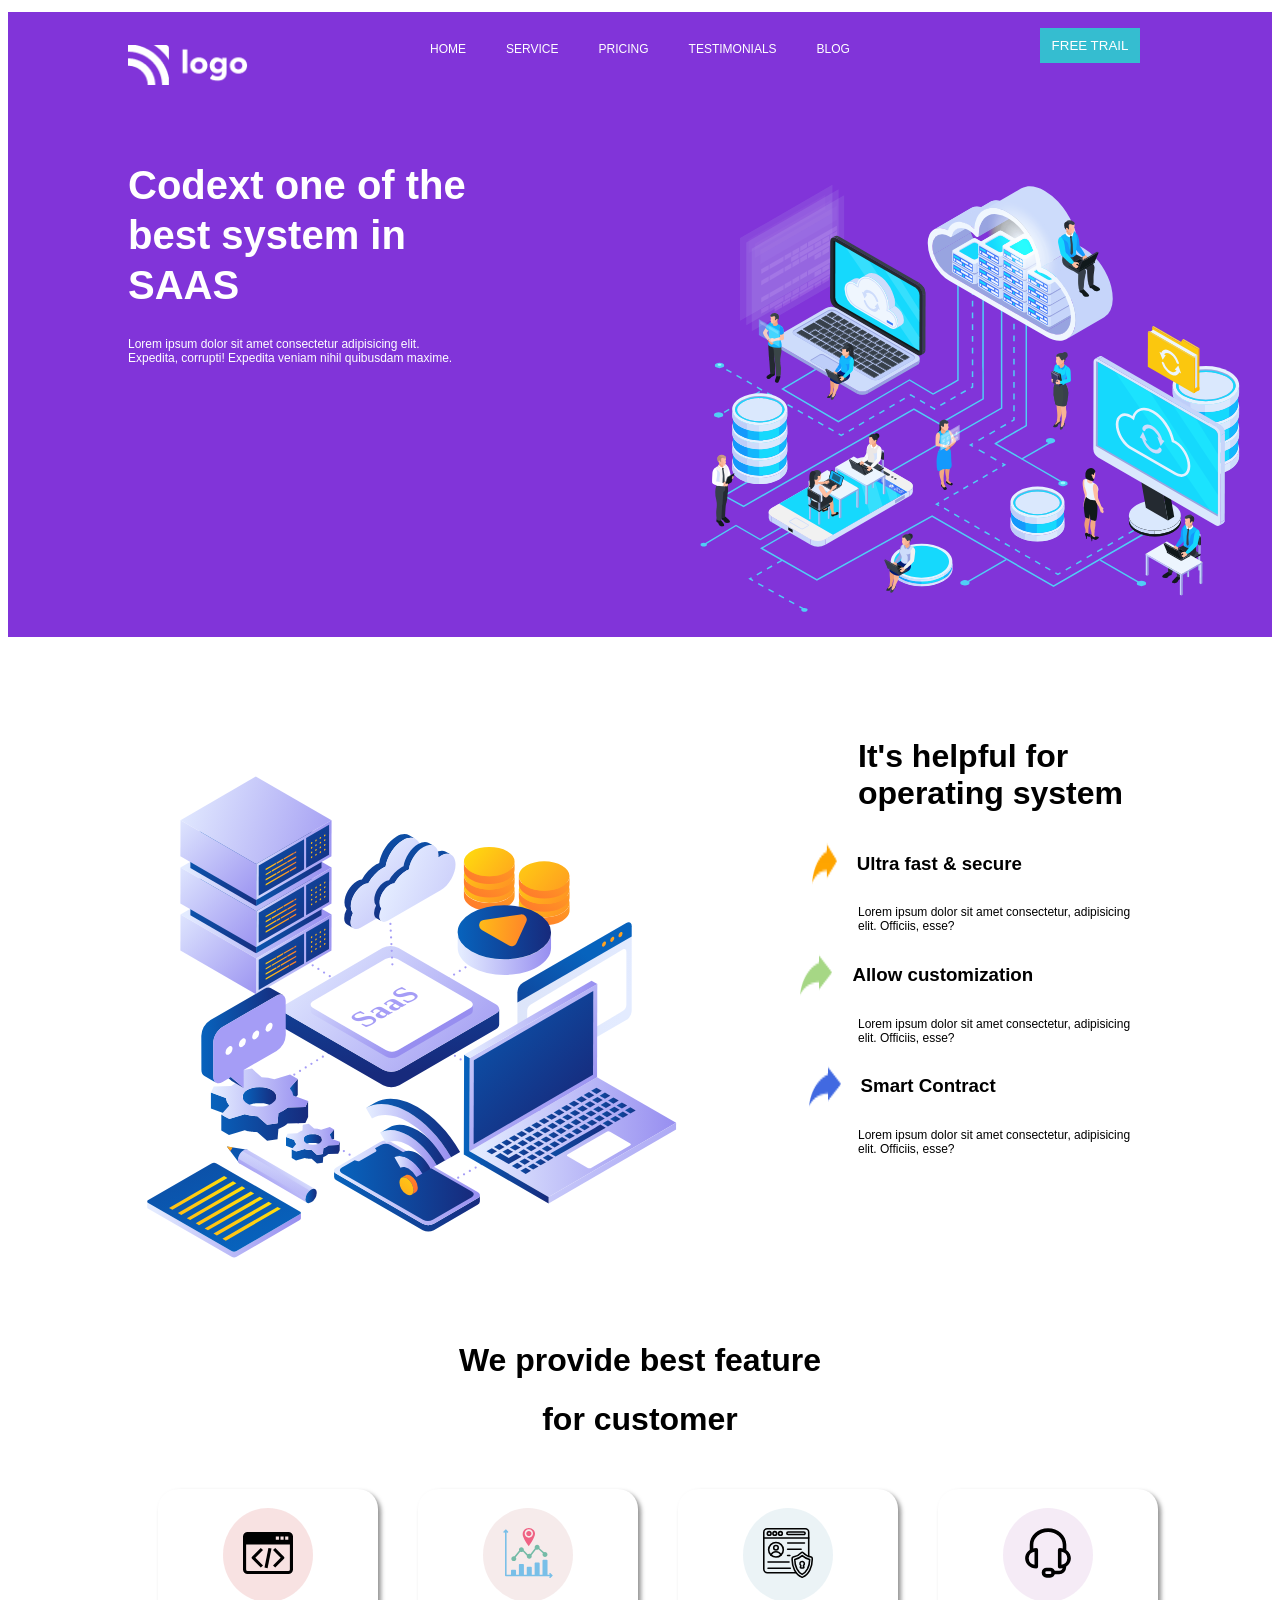
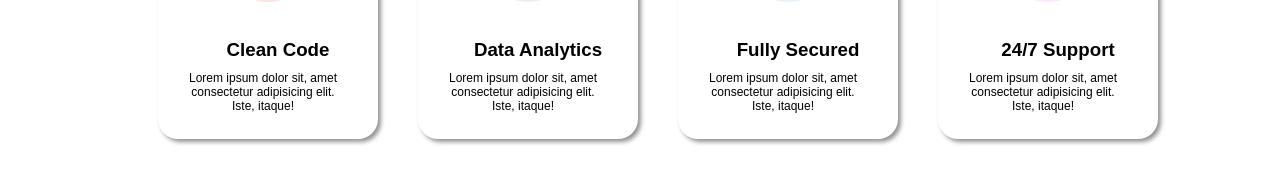
<file: index.html>
<!DOCTYPE html>
<html lang="en">

<head>
    <meta charset="UTF-8">
    <meta http-equiv="X-UA-Compatible" content="IE=edge">
    <meta name="viewport" content="width=device-width, initial-scale=1.0">
    <title>Welcome</title>
    <link rel="stylesheet" href="./style.css">
</head>

<body>

    <div class="container">
        <header>
            <div class="Logo">
                <img src="./SAAS landing page/Logo.png" alt="logo" width="120" height="40">
            </div>
            <div class="nav">
                <ul>
                    <li>HOME</li>
                    <li>SERVICE</li>
                    <li>PRICING</li>
                    <li>TESTIMONIALS</li>
                    <li>BLOG</li>
                </ul>
                <div class="btn">
                    <button>FREE TRAIL</button>
                </div>

            </div>
            <div class="heading">
                <div class="part1">
                    <h1>Codext one of the best system in SAAS</h1>
                    <P>Lorem ipsum dolor sit amet consectetur adipisicing elit. Expedita, corrupti! Expedita veniam
                        nihil quibusdam maxime.</P>
                </div>


                <div class="head-img">
                    <img src="./SAAS landing page/30495 [Converted]-01.svg" alt="first" width="600" height="500">
                </div>
            </div>
        </header>

        <div class="part-2">
            <div class="mid-img">
                <img src="./SAAS landing page/Saas illustration-01.svg" alt="Second" width="600">
            </div>
            <div class="right-part">

                <h1>It's helpful for operating system</h1>

                <div class="arrow-1">
                    <img src="./SAAS landing page/arrow-58-25.png" alt="yellow" width="" height="">
                    <h3>Ultra fast & secure</h3>
                </div>
                <p>Lorem ipsum dolor sit amet consectetur, adipisicing elit. Officiis, esse?</p>

                <div class="arrow-2">
                    <img src="./SAAS landing page/green.png" alt="yellow" width="" height="">
                    <h3>Allow customization</h3>
                </div>
                <p>Lorem ipsum dolor sit amet consectetur, adipisicing elit. Officiis, esse?</p>

                <div class="arrow-3">
                    <img src="./SAAS landing page/blue.png" alt="yellow" width="" height="">
                    <h3>Smart Contract</h3>
                </div>
                <p>Lorem ipsum dolor sit amet consectetur, adipisicing elit. Officiis, esse?</p>
            </div>
        </div>
        <div class="head2">
            <h1>We provide best feature</h1>
            <h1>for customer</h1>
        </div>

        <div class="part-3">
            <div class="decription-1">
                <div class="section">
                    <div class="circle-1">
                        <img src="./SAAS landing page/web-developing.svg" width="50">
                    </div>
                    <div class="box">
                        <h3>Clean Code</h3>
                        <p>Lorem ipsum dolor sit, amet consectetur adipisicing elit. Iste, itaque!</p>
                    </div>
                </div>

                <div class="section">
                    <div class="circle-2">
                        <img src="./SAAS landing page/data-analytics.svg" width="50">
                    </div>
                    <div class="box">
                        <h3>Data Analytics</h3>
                        <p>Lorem ipsum dolor sit, amet consectetur adipisicing elit. Iste, itaque!</p>
                    </div>
                </div>
                <div class="section">
                    <div class="circle-3">
                        <img src="./SAAS landing page/secured-profile.svg" width="50">
                    </div>
                    <div class="box">
                        <h3>Fully Secured</h3>
                        <p>Lorem ipsum dolor sit, amet consectetur adipisicing elit. Iste, itaque!</p>
                    </div>
                </div>
                <div class="section">
                    <div class="circle-4">
                        <img src="./SAAS landing page/support.svg" width="50">
                    </div>
                    <div class="box">
                        <h3>24/7 Support</h3>
                        <p>Lorem ipsum dolor sit, amet consectetur adipisicing elit. Iste, itaque!</p>
                    </div>
                </div>
            </div>
        </div>


    </div>
    </div>
</body>

</html>
</file>
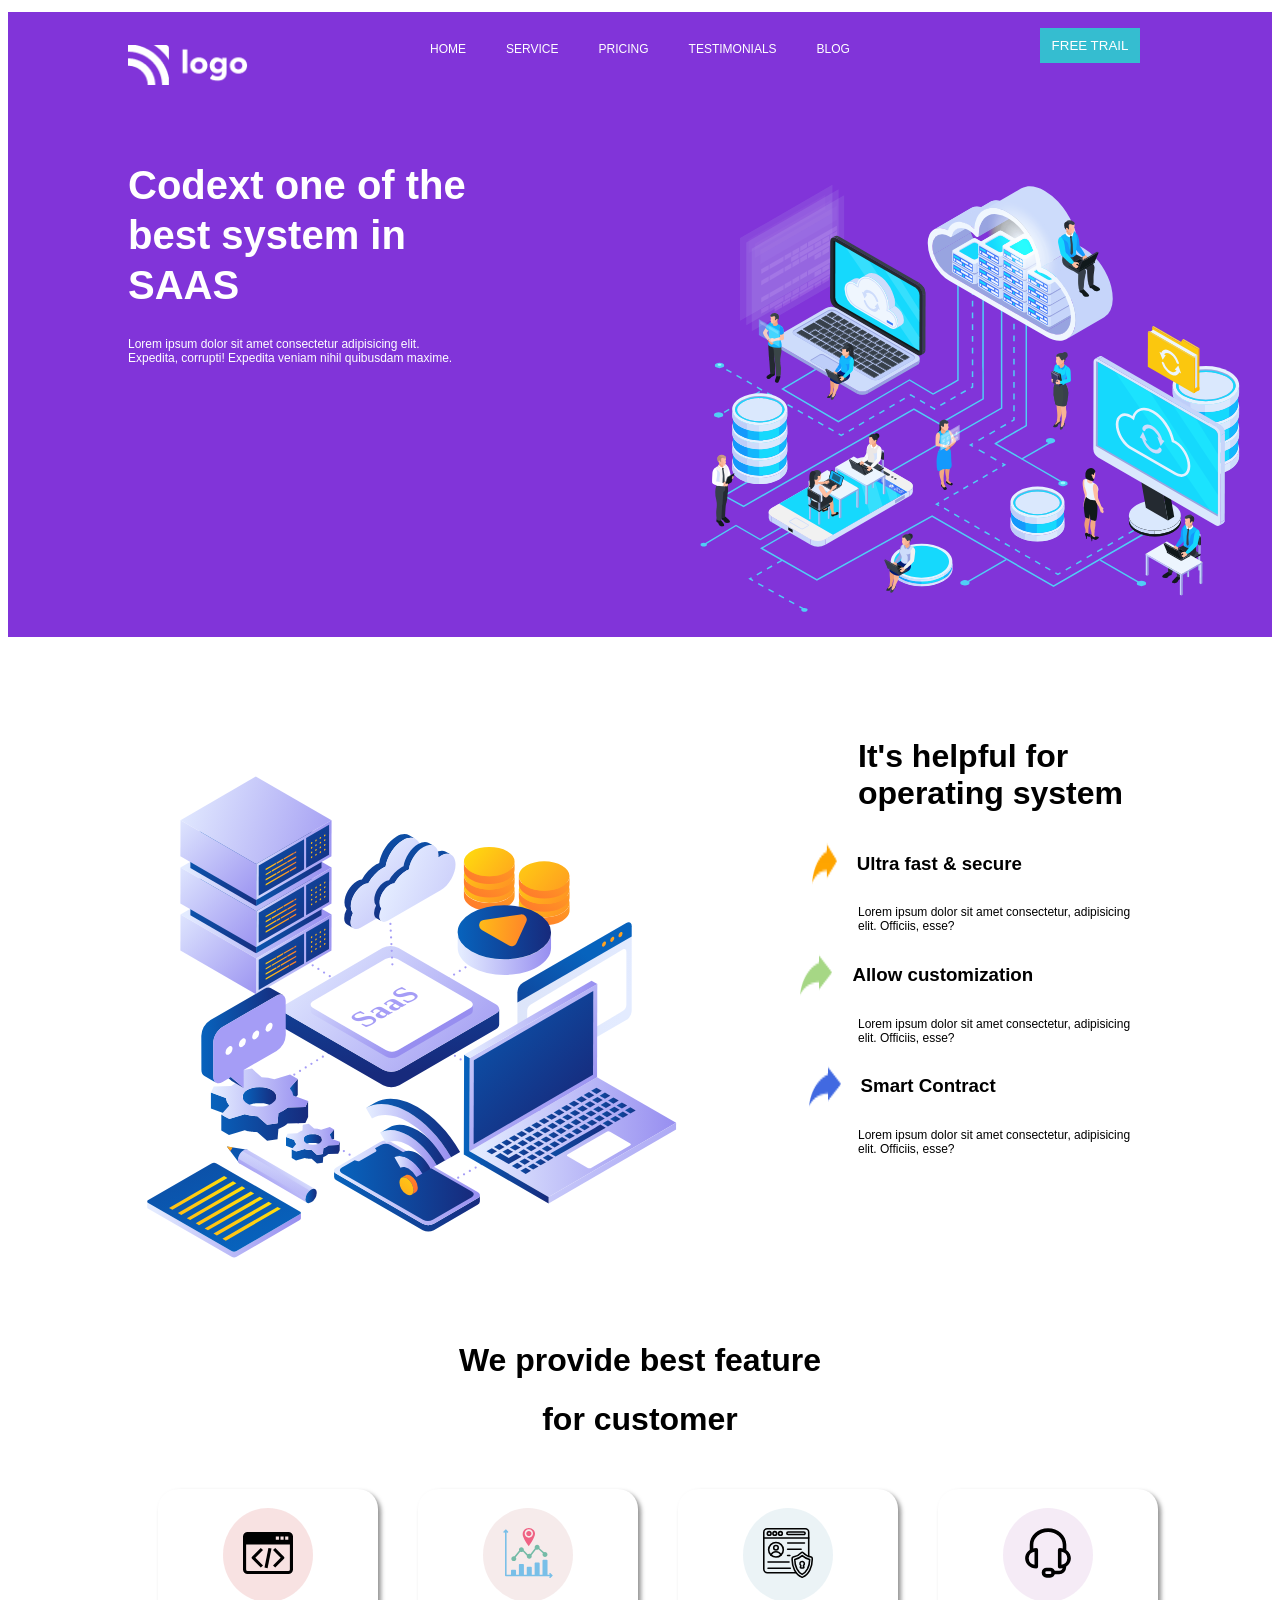
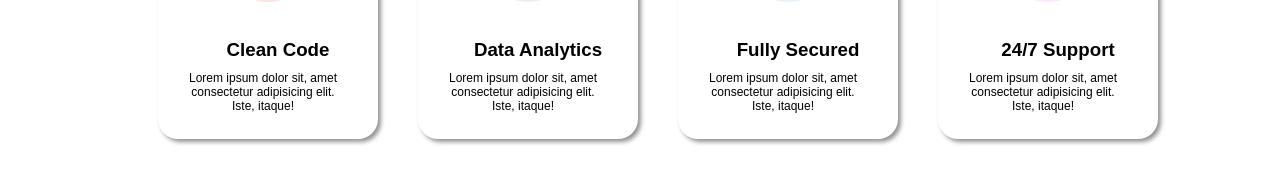
<file: SAAS landing page/index.html>
<!DOCTYPE html>
<html lang="en">

<head>
    <meta charset="UTF-8">
    <meta http-equiv="X-UA-Compatible" content="IE=edge">
    <meta name="viewport" content="width=device-width, initial-scale=1.0">
    <title>Welcome</title>
    <link rel="stylesheet" href="./style.css">
</head>

<body>

    <div class="container">
        <header>
            <div class="Logo">
                <img src="./Logo.png" alt="logo" width="120" height="40">
            </div>
            <div class="nav">
                <ul>
                    <li>HOME</li>
                    <li>SERVICE</li>
                    <li>PRICING</li>
                    <li>TESTIMONIALS</li>
                    <li>BLOG</li>
                </ul>
                    <div class="btn">
                        <button>FREE TRAIL</button>
                    </div>
                
            </div>
            <div class="heading">
                <div class="part1">
                    <h1>Codext one of the best system in SAAS</h1>
                    <P>Lorem ipsum dolor sit amet consectetur adipisicing elit. Expedita, corrupti! Expedita veniam
                        nihil quibusdam maxime.</P>
                </div>


                <div class="head-img">
                    <img src="./30495 [Converted]-01(1).svg" alt="first" width="600" height="500">
                </div>
            </div>
        </header>

        <div class="part-2">
            <div class="mid-img">
                <img src="./Saas illustration-01.svg" alt="Second" width="600">
            </div>
            <div class="right-part">

                <h1>It's helpful for operating system</h1>
               
                <div class="arrow-1">
                    <img src="./arrow-58-25.png" alt="yellow" width="" height="">
                    <h3>Ultra fast & secure</h3>   
                </div>
                <p>Lorem ipsum dolor sit amet consectetur, adipisicing elit. Officiis, esse?</p>

                <div class="arrow-2">
                    <img src="./green.png" alt="yellow" width="" height="">
                    <h3>Allow customization</h3>
                </div>
                <p>Lorem ipsum dolor sit amet consectetur, adipisicing elit. Officiis, esse?</p>

                <div class="arrow-3">
                    <img src="./blue.png" alt="yellow" width="" height="">
                    <h3>Smart Contract</h3>
                </div>
                <p>Lorem ipsum dolor sit amet consectetur, adipisicing elit. Officiis, esse?</p>
            </div>
        </div>
        <div class="head2">
            <h1>We provide best feature</h1>
            <h1>for customer</h1>
        </div>

        <div class="part-3">
            <div class="decription-1">
                <div class="section">
                    <div class="circle-1">
                        <img src="./web-developing.svg" width="50">
                    </div>
                    <div class="box">
                        <h3>Clean Code</h3>
                        <p>Lorem ipsum dolor sit, amet consectetur adipisicing elit. Iste, itaque!</p>
                    </div>
                </div>

                <div class="section">
                    <div class="circle-2">
                        <img src="./data-analytics.svg" width="50">
                    </div>
                    <div class="box">
                        <h3>Data Analytics</h3>
                        <p>Lorem ipsum dolor sit, amet consectetur adipisicing elit. Iste, itaque!</p>
                    </div>
                </div>
                <div class="section">
                    <div class="circle-3">
                        <img src="./secured-profile.svg" width="50">
                    </div>
                    <div class="box">
                        <h3>Fully Secured</h3>
                        <p>Lorem ipsum dolor sit, amet consectetur adipisicing elit. Iste, itaque!</p>
                    </div>
                </div>
                <div class="section">
                    <div class="circle-4">
                        <img src="./support.svg" width="50">
                    </div>
                    <div class="box">
                        <h3>24/7 Support</h3>
                        <p>Lorem ipsum dolor sit, amet consectetur adipisicing elit. Iste, itaque!</p>
                    </div>
                </div>
            </div>
        </div>


    </div>









    </div>
</body>

</html>
</file>
<file: style.css>
* {
    margin: o;
    padding: 0;
    font-family: 'Roboto', sans-serif;
    box-sizing: border-box;
}

.nav ul,
.btn {
    display: flex;
    list-style: none;
    justify-content: center;
    gap: 40px;
    padding-top: 30px;
    font-size: 12px;
}

li:hover {
    content: "";
    color: #35BDD0;
    text-decoration: underline red;
}

.Logo {
    position: absolute;
    top: 5%;
    left: 10%;
}

.btn button {
    background-color: #35BDD0;
    color: #fff;
    border-style: none;
    padding-bottom: 10px;
    padding-top: 10px;
    text-align: center;
    position: relative;
    left: 450px;
    bottom: 70px;
    width: 100px;
}

button:hover {
    background-color: black;
}

.heading {
    display: flex;
    text-align: left;
    justify-items: center;
    padding-left: 120px;
    gap: 200px;

}

.heading h1 {
    font-size: 40px;
    line-height: 50px;

}

header {
    background-color: rgb(129, 52, 217);
    color: #ffffff
}

.part-2 {
    display: flex;
    padding-top: 80px;
    padding-left: 100px;
    padding-right: 120px;
    gap: 150px;
}

p {
    font-size: 12px;
}

.arrow-1 {
    display: flex;
    justify-content: center;
    gap: 20px;
    position: relative;
    right: 30%;
}

.arrow-2 {
    display: flex;
    justify-content: center;
    gap: 20px;
    position: relative;
    right: 30%;
}

.arrow-3 {
    display: flex;
    justify-content: center;
    gap: 20px;
    position: relative;
    right: 35%;
}

.head2 {
    text-align: center;
    padding-bottom: 30px;
}

.decription-1 {
    display: flex;
    align-items: center;
    padding-left: 150px;
    padding-right: 150px;
    padding-bottom: 30px;
    gap: 40px;

}

.section {
    display: flex;
    justify-content: center;
    align-items: center;
    flex-direction: column;
    width: 350px;
    height: 250px;
    justify-content: space-evenly;
    padding-left: 10px;
    padding-right: 10px;
    background: #fff;
    box-shadow: 3px 3px 4px rgba(128, 128, 128, 0.852);
    border-radius: 20px;
}

.box {
    display: flex;
    flex-direction: column;
    text-align: center;
    border-radius: 18px;
    width: 200px;
    height: 100px;
    padding-left: 20px;
}

.box p {
    position: absolute;
    margin-top: 50px;
    width: 150px;
    text-align: center;
}

.box:hover {
    content: "";
    background-color: rgb(129, 52, 217);
    color: #ffffff;
}

.circle-1 {
    background-color: #f8e1e1f1;
    padding-top: 20px;
    padding-bottom: 20px;
    padding-left: 20px;
    padding-right: 20px;
    border-radius: 50%;
}

.circle-2 {
    background-color: #f6eaeaf1;
    padding-top: 20px;
    padding-bottom: 20px;
    padding-left: 20px;
    padding-right: 20px;
    border-radius: 50%;
}

.circle-3 {
    background-color: #eaf3f6f1;
    padding-top: 20px;
    padding-bottom: 20px;
    padding-left: 20px;
    padding-right: 20px;
    border-radius: 50%;
}

.circle-4 {
    background-color: #f5eaf6f1;
    padding-top: 20px;
    padding-bottom: 20px;
    padding-left: 20px;
    padding-right: 20px;
    border-radius: 50%;
}

@media screen and (min-width:400px) and (max-width:700px) {
    .nav li {
        display: none;

    }

    .Logo {
        position: absolute;
        top: 5%;
        left: 10%;
    }

    .btn button {
        position: relative;
        left: 120px;
        right: 10%;
        background-color: #35BDD0;
        color: #fff;
        border-style: none;
        padding-bottom: 10px;
        padding-top: 10px;
        text-align: center;
        width: 100px;

    }

    button:hover {
        background-color: black;
    }

    .heading {
        display: flex;
        flex-wrap: wrap;
        text-align: left;
        justify-items: center;
        width: 500px;
    }

    .part1 {
        position: relative;
        bottom: 30px;
    }

    .head-img img {
        width: 300px;
        position: absolute;
        bottom: 70px;
    }

    .heading h1 {
        font-size: 28px;
        line-height: 30px;
    }

    header {
        background-color: rgb(129, 52, 217);
        color: #ffffff;
    }

    .part-2 {
        display: flex;
        flex-direction: column-reverse;
        padding-top: 80px;
        gap: 10px;
    }

    .mid-img img {
        width: 400px;
    }

    p {
        font-size: 12px;
    }

    .arrow-1 {
        display: flex;
        justify-content: center;
        gap: 20px;
        position: relative;
        right: 30%;
    }

    .arrow-2 {
        display: flex;
        justify-content: center;
        gap: 20px;
        position: relative;
        right: 30%;
    }

    .arrow-3 {
        display: flex;
        justify-content: center;
        gap: 20px;
        position: relative;
        right: 35%;
    }

    .head2 {
        text-align: center;
        padding-bottom: 30px;
    }

    .decription-1 {
        display: flex;
        flex-wrap: wrap;
        align-items: center;
        padding-left: 10px;
        padding-right: 10px;
        padding-bottom: 30px;
        gap: 20px;

    }

    .part-3 {
        padding-left: 60px;
        padding-right: 10px;
    }

    .section {
        display: flex;
        justify-content: center;
        align-items: center;
        width: 200px;
        height: 200px;
        justify-content: space-evenly;
        padding-left: 10px;
        padding-right: 10px;
        background: #fff;
        box-shadow: 3px 3px 4px rgba(128, 128, 128, 0.852);
        border-radius: 20px;
    }

    .box {
        display: flex;
        text-align: center;
        border-radius: 18px;
        width: 200px;
        height: 100px;
        padding-left: 20px;
    }

    .box p {
        position: absolute;
        margin-top: 50px;
        width: 150px;
        text-align: center;
    }

}

@media screen and (min-width:700px) and (max-width:1000px) {

    .nav ul,
    .btn {
        display: flex;
        flex-wrap: wrap;
        list-style: none;
        justify-content: center;
        gap: 30px;
        padding-top: 30px;
        font-size: 12px;
    }

    li:hover {
        content: "";
        color: #35BDD0;
        text-decoration: underline red;
    }

    .Logo {
        position: absolute;
        top: 5%;
        left: 5%;
    }

    .btn button {
        background-color: #35BDD0;
        color: #fff;
        border-style: none;
        padding-bottom: 10px;
        padding-top: 10px;
        text-align: center;
        position: relative;
        left: 200px;
        bottom: 70px;
        width: 100px;
    }

    button:hover {
        background-color: black;
    }

    .head-img img {
        width: 380px;
        position: relative;

    }

    .heading {
        display: flex;
        text-align: left;
        justify-items: center;
        padding-left: 120px;
        gap: 40px;
        position: relative;
        right: 80px;
        width: 100vw;
    }

    .heading h1 {
        font-size: 35px;
        line-height: 50px;

    }

    header {
        background-color: rgb(129, 52, 217);
        color: #ffffff
    }

    .part-2 {
        display: flex;
        flex-wrap: wrap;
        padding-top: 30px;
        padding-left: 70px;
        padding-right: 10px;
        gap: 30px;
    }

    .head2 {
        text-align: center;
        padding-bottom: 30px;
    }

    .decription-1 {
        display: flex;
        flex-wrap: wrap;
        align-items: center;
        padding-left: 10px;
        padding-right: 10px;
        padding-bottom: 30px;
        gap: 20px;

    }

    .part-3 {
        padding-left: 60px;
        padding-right: 10px;
    }

    .section {
        display: flex;
        justify-content: center;
        align-items: center;
        width: 300px;
        height: 200px;
        justify-content: space-evenly;
        padding-left: 10px;
        padding-right: 10px;
        background: #fff;
        box-shadow: 3px 3px 4px rgba(128, 128, 128, 0.852);
        border-radius: 20px;
    }

    .box {
        display: flex;
        text-align: center;
        border-radius: 18px;
        width: 200px;
        height: 100px;
        padding-left: 20px;
    }

    .box p {
        position: absolute;
        margin-top: 50px;
        width: 150px;
        text-align: center;
    }

}
</file>
<file: SAAS landing page/style.css>
* {
    margin: o;
    padding: 0;
    font-family: 'Roboto', sans-serif;
    box-sizing: border-box;
}

.nav ul,
.btn {
    display: flex;
    list-style: none;
    justify-content: center;
    gap: 40px;
    padding-top: 30px;
    font-size: 12px;
}

li:hover {
    content: "";
    color: #35BDD0;
    text-decoration: underline red;
}

.Logo {
    position: absolute;
    top: 5%;
    left: 10%;
}

.btn button {
    background-color: #35BDD0;
    color: #fff;
    border-style: none;
    padding-bottom: 10px;
    padding-top: 10px;
    text-align: center;
    position: relative;
    left: 450px;
    bottom: 70px;
    width: 100px;
}
button:hover{
    background-color: black;
}

.heading {
    display: flex;
    text-align: left;
    justify-items: center;
    padding-left: 120px;
    gap: 200px;

}

.heading h1 {
    font-size: 40px;
    line-height: 50px;

}

header {
    background-color: rgb(129, 52, 217);
    color: #ffffff
}

.part-2 {
    display: flex;
    padding-top: 80px;
    padding-left: 100px;
    padding-right: 120px;
    gap: 150px;
}

p {
    font-size: 12px;
}

.arrow-1 {
    display: flex;
    justify-content: center;
    gap: 20px;
    position: relative;
    right: 30%;
}

.arrow-2 {
    display: flex;
    justify-content: center;
    gap: 20px;
    position: relative;
    right: 30%;
}

.arrow-3 {
    display: flex;
    justify-content: center;
    gap: 20px;
    position: relative;
    right: 35%;
}

.head2 {
    text-align: center;
    padding-bottom: 30px;
}

.decription-1 {
    display: flex;
    align-items: center;
    padding-left: 150px;
    padding-right: 150px;
    padding-bottom: 30px;
    gap: 40px;

}

.section {
    display: flex;
    justify-content: center;
    align-items: center;
    flex-direction: column;
    width: 350px;
    height: 250px;
    justify-content: space-evenly;
    padding-left: 10px;
    padding-right: 10px;
    background: #fff;
    box-shadow: 3px 3px 4px rgba(128, 128, 128, 0.852);
    border-radius: 20px;
}

.box {
    display: flex;
    flex-direction: column;
    text-align: center;
    border-radius: 18px;
    width: 200px;
    height: 100px;
    padding-left: 20px;
}

.box p {
    /* font-size: 10px; */
    position: absolute;
    margin-top: 50px;
    width: 150px;
    text-align: center;
}

.box:hover {
    content: "";
    background-color: rgb(129, 52, 217);
    color: #ffffff;
}

.circle-1 {
    background-color: #f8e1e1f1;
    padding-top: 20px;
    padding-bottom: 20px;
    padding-left: 20px;
    padding-right: 20px;
    border-radius: 50%;
}

.circle-2 {
    background-color: #f6eaeaf1;
    padding-top: 20px;
    padding-bottom: 20px;
    padding-left: 20px;
    padding-right: 20px;
    border-radius: 50%;
}

.circle-3 {
    background-color: #eaf3f6f1;
    padding-top: 20px;
    padding-bottom: 20px;
    padding-left: 20px;
    padding-right: 20px;
    border-radius: 50%;
}

.circle-4 {
    background-color: #f5eaf6f1;
    padding-top: 20px;
    padding-bottom: 20px;
    padding-left: 20px;
    padding-right: 20px;
    border-radius: 50%;
}
</file>
